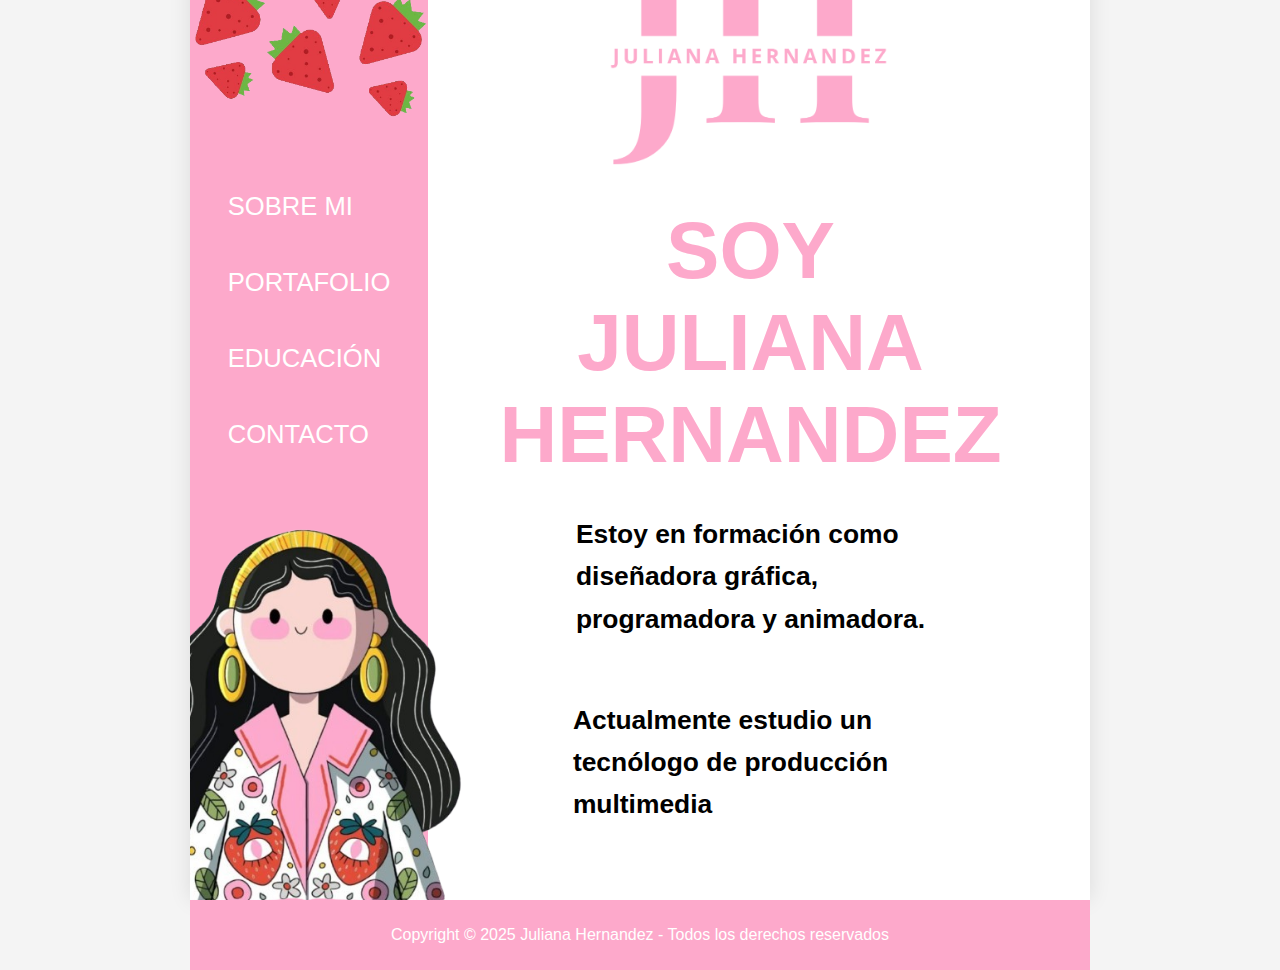
<file: index.html>
<!DOCTYPE html>
<html lang="es">
<head>
    <meta charset="UTF-8">
    <meta name="viewport" content="width=device-width, initial-scale=1.0">
    <title>Portafolio Juliana Hernandez</title>
    <link rel="stylesheet" href="css/style.css">
</head>
<body>
    <div class="container">
        <div class="barra-izquierda">
            
            <div class="barra-izquierda-header">
                <img src="img/fresas.png" alt="encabezado">
            </div>
            <div class="barra-izquierda-menu">
                <div class="menu-item"><a href="sobre-mi.html">SOBRE MI</a></div>
                <div class="menu-item"><a href="portafolio.html">PORTAFOLIO</a></div>
                <div class="menu-item"><a href="educacion.html">EDUCACIÓN</a></div>
                <div class="menu-item"><a href="contacto.html">CONTACTO</a></div>
            </div>
            <div class="barra-izquierda-image">
                <img src="img/nina_rec.png" alt="Juliana Hernandez">
            </div>
        </div>
        <div class="barra-derecha">
            <div class="main-header">
                <div class="logo-largo">
                    <a href="index.html"><img src="img/Logo.png" alt="logo"></a>
                </div>
            </div>
            <div class="title"><h1>SOY <br/>JULIANA<br/>HERNANDEZ</h1></div>
            
            <div class="main-info">
                <div class="descripcion">
                    <h2>Estoy en formación como<br>
                        diseñadora gráfica,<br>
                        programadora y animadora.</h2>
                </div>
                <div class="educacion"><h2>
                    Actualmente estudio un<br>
                    tecnólogo de producción<br>
                    multimedia
                </h2>
                   
                </div>
            </div>
        </div>
    </div>
    <div class="footer"> 
        <p>Copyright © 2025 Juliana Hernandez - Todos los derechos reservados</p>
    </div>
</body>
</html>
</file>
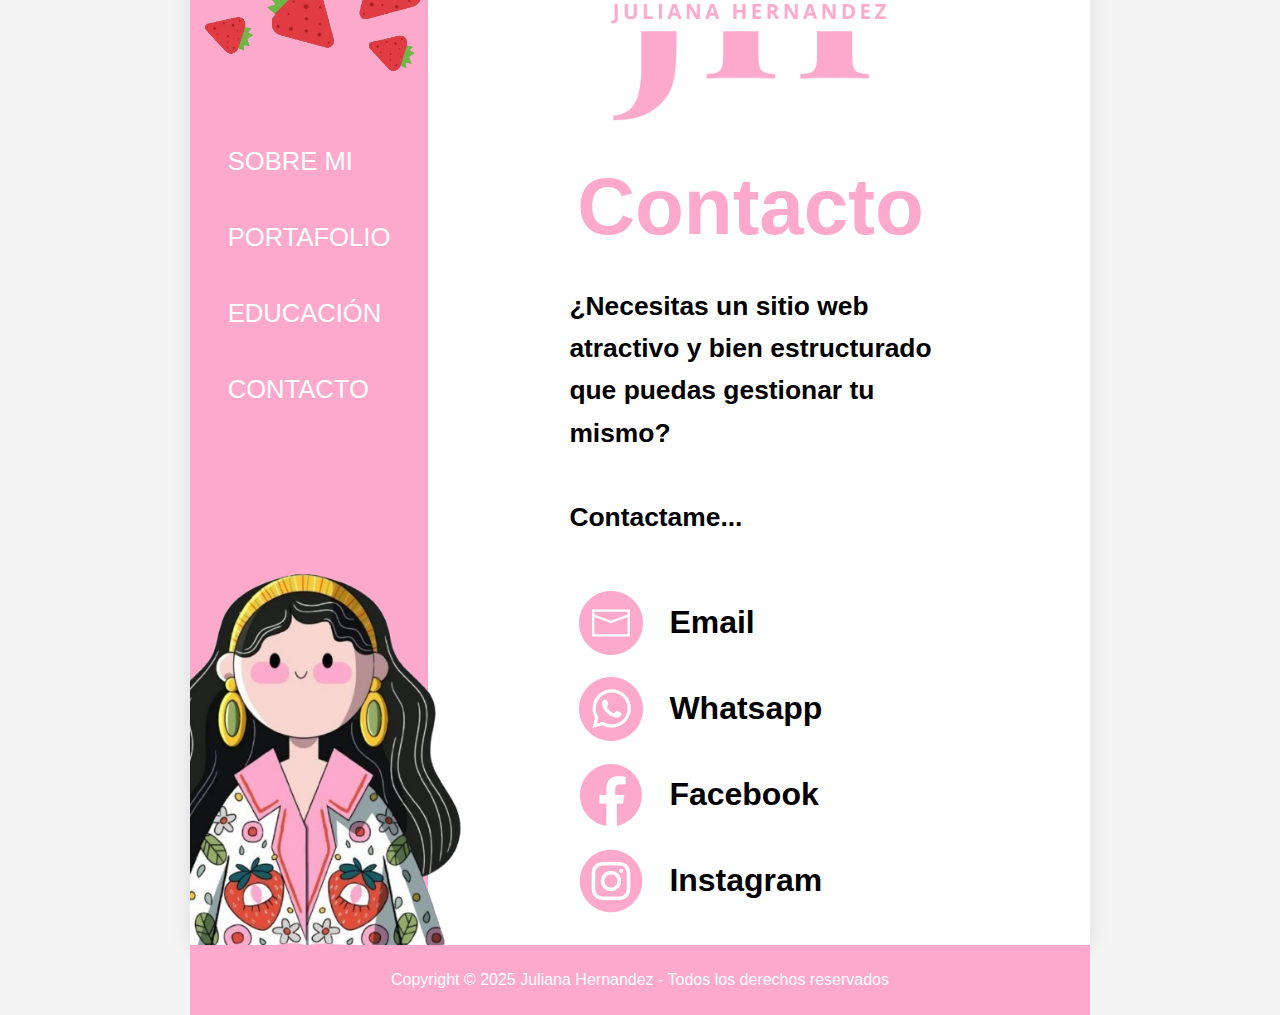
<file: contacto.html>
<!DOCTYPE html>
<html lang="es">
<head>
    <meta charset="UTF-8">
    <meta name="viewport" content="width=device-width, initial-scale=1.0">
    <title>Portafolio Juliana Hernandez</title>
    <link rel="stylesheet" href="css/style.css">
</head>
<body>
    <div class="container">
        
        <div class="barra-izquierda">
            
            <div class="barra-izquierda-header">
                <img src="img/fresas.png" alt="encabezado">
            </div>
            <div class="barra-izquierda-menu">
                <div class="menu-item"><a href="sobre-mi.html">SOBRE MI</a></div>
                <div class="menu-item"><a href="portafolio.html">PORTAFOLIO</a></div>
                <div class="menu-item"><a href="educacion.html">EDUCACIÓN</a></div>
                <div class="menu-item"><a href="contacto.html">CONTACTO</a></div>
            </div>
            <div class="barra-izquierda-image">
                <img src="img/nina_rec.png" alt="Juliana Hernandez">
            </div>
        </div>
        <div class="barra-derecha">
            <div class="main-header">
                <div class="logo-largo">
                    <a href="index.html"><img src="img/Logo.png" alt="logo"></a>
                </div>
            </div>
            <div class="title"><h1>Contacto</h1></div>

            <div class="main-info">
                <div class="descripcion">
                    <h2>¿Necesitas un sitio web<br>
                        atractivo y bien estructurado<br>
                        que puedas gestionar tu<br>
                        mismo?<br><br>

                        Contactame...
                        <br><br>

                    <ul class="contacto">
                        <li class="social email"><img src="img/circulo.png" alt=""/><a href="mailto:info@gmail.com">Email</a></li>
                        <li class="social whatsapp"><img src="img/whatsapp.png" alt=""/><a href="https://wa.me/qr/RHKO4GY2H3QKM1">Whatsapp</a></li>
                        <li class="social facebook"><img src="img/facebook.png" alt=""/><a href="https://www.facebook.com/hblancoca">Facebook</a></li>
                        <li class="social instagram"><img src="img/instagram.png" alt=""/><a href="https://www.instagram.com/juli_hernandez777?igsh=MmZpOXYwM240c24y">Instagram</a></li>
                    </ul>
                
                    </h2>
                </div> 
               
            </div>
        </div>
    </div>
    
 <div class="footer"> 
    <p>Copyright © 2025 Juliana Hernandez - Todos los derechos reservados</p>
</div>
</body>

</html>
</file>
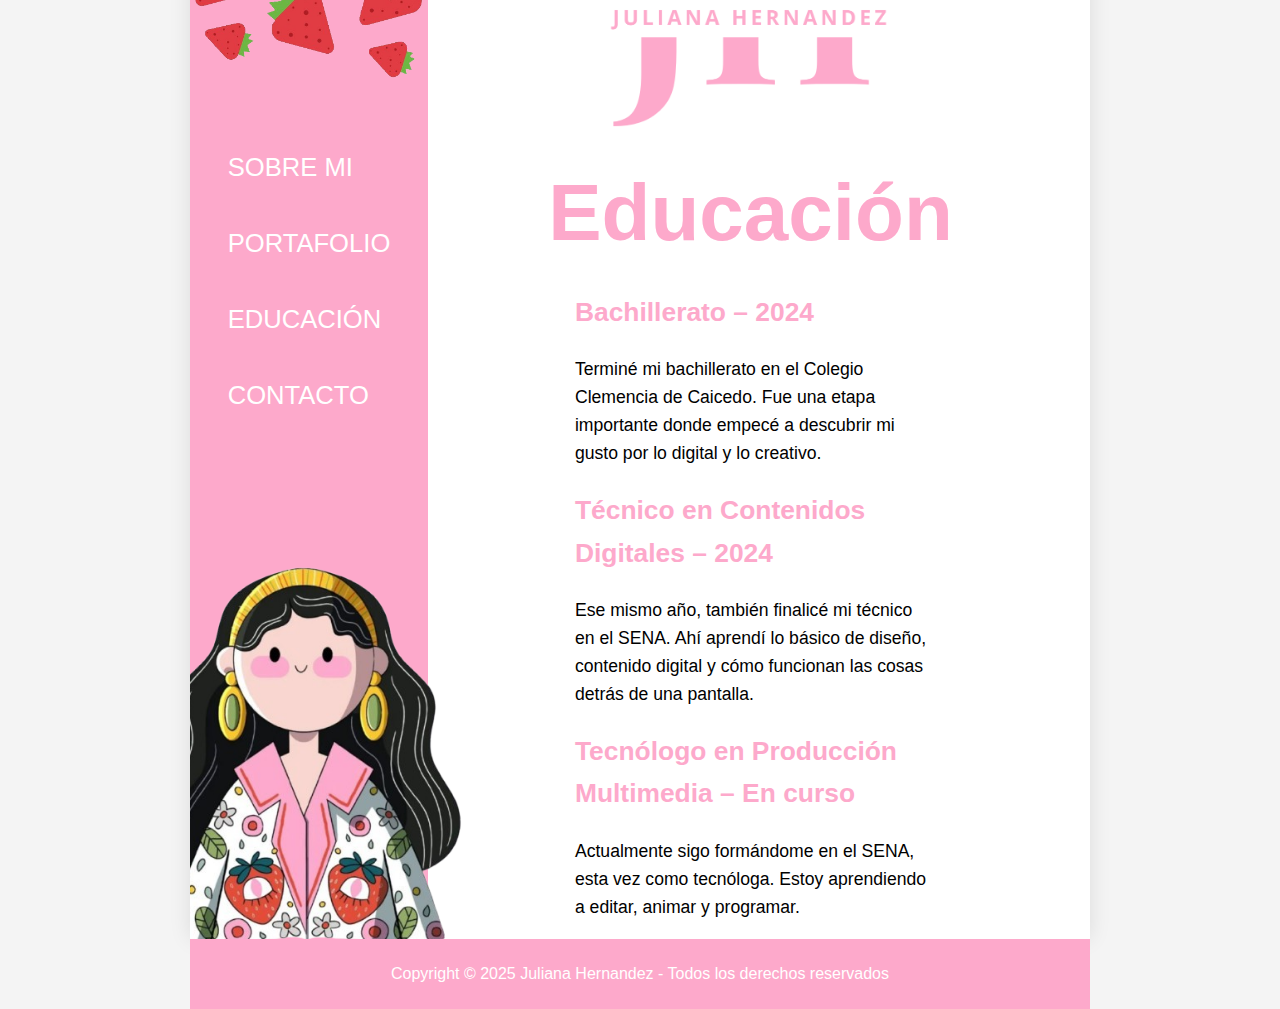
<file: educacion.html>
<!DOCTYPE html>
<html lang="es">
<head>
    <meta charset="UTF-8">
    <meta name="viewport" content="width=device-width, initial-scale=1.0">
    <title>Portafolio Juliana Hernandez</title>
    <link rel="stylesheet" href="css/style.css">
</head>
<body>
    <div class="container">
        <div class="barra-izquierda">
            
            <div class="barra-izquierda-header">
                <img src="img/fresas.png" alt="encabezado">
            </div>
            <div class="barra-izquierda-menu">
                <div class="menu-item"><a href="sobre-mi.html">SOBRE MI</a></div>
                <div class="menu-item"><a href="portafolio.html">PORTAFOLIO</a></div>
                <div class="menu-item"><a href="educacion.html">EDUCACIÓN</a></div>
                <div class="menu-item"><a href="contacto.html">CONTACTO</a></div>
            </div>
            <div class="barra-izquierda-image">
                <img src="img/nina_rec.png" alt="Juliana Hernandez">
            </div>
        </div>
        <div class="barra-derecha">
            <div class="main-header">
                <div class="logo-largo">
                    <a href="index.html"><img src="img/Logo.png" alt="logo"></a>
                </div>
            </div>
            <div class="title"><h1>Educación</h1></div>

            <div class="main-info">
                <div class="descripcion">
                    <p>
                    <h2><strong>Bachillerato – 2024</strong> </h2>
                        Terminé mi bachillerato en el Colegio <br>
                        Clemencia de Caicedo. Fue una etapa<br>
                        importante donde empecé a descubrir mi<br>
                        gusto por lo digital y lo creativo.
                    </p> 
                    
                    <p>
                        <h2><strong>Técnico en Contenidos<br>
                            Digitales – 2024</strong></h2>
                        Ese mismo año, también finalicé mi técnico<br>
                        en el SENA. Ahí aprendí lo básico de diseño,<br>
                        contenido digital y cómo funcionan las cosas<br>
                        detrás de una pantalla.
                    </p>

                    <p>
                        <h2><strong>Tecnólogo en Producción<br>
                             Multimedia – En curso</strong></h2>
                        Actualmente sigo formándome en el SENA,<br>
                        esta vez como tecnóloga. Estoy aprendiendo<br>
                        a  editar, animar y programar.</p>
         
                </div>
            </div>
        </div>
    </div>
    <div class="footer"> 
        <p>Copyright © 2025 Juliana Hernandez - Todos los derechos reservados</p>
    </div>
</body>
</html>
</file>
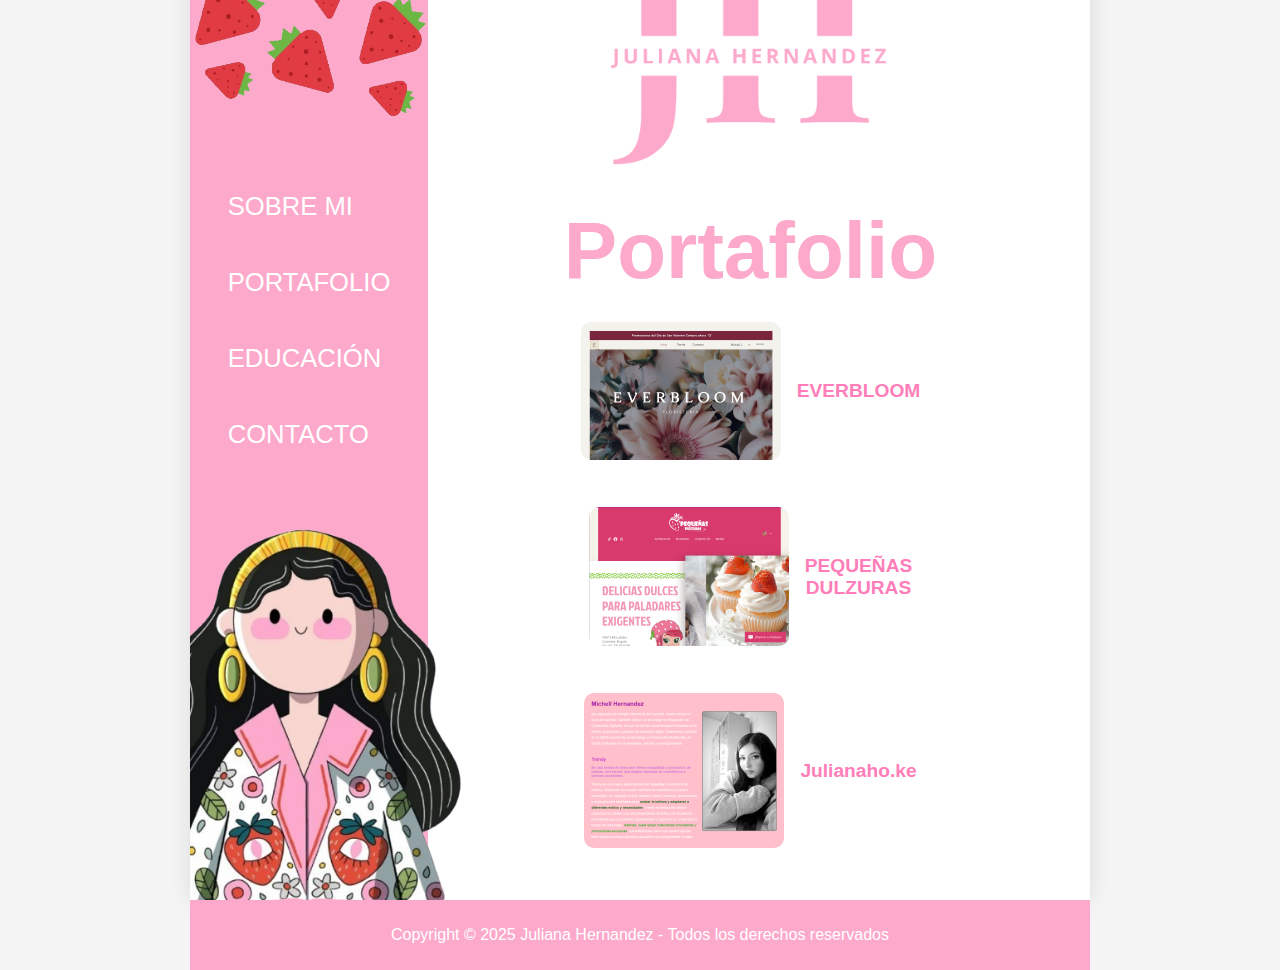
<file: portafolio.html>
<!DOCTYPE html>
<html lang="es">
<head>
    <meta charset="UTF-8">
    <meta name="viewport" content="width=device-width, initial-scale=1.0">
    <title>Portafolio Juliana Hernandez</title>
    <link rel="stylesheet" href="css/style.css">
</head>
<body>
    <div class="container">
        <div class="barra-izquierda">
            
            <div class="barra-izquierda-header">
                <img src="img/fresas.png" alt="encabezado">
            </div>
            <div class="barra-izquierda-menu">
                <div class="menu-item"><a href="sobre-mi.html">SOBRE MI</a></div>
                <div class="menu-item"><a href="portafolio.html">PORTAFOLIO</a></div>
                <div class="menu-item"><a href="educacion.html">EDUCACIÓN</a></div>
                <div class="menu-item"><a href="contacto.html">CONTACTO</a></div>
            </div>
            <div class="barra-izquierda-image">
                <img src="img/nina_rec.png" alt="Juliana Hernandez">
            </div>
        </div>
        <div class="barra-derecha">
            <div class="main-header">
                <div class="logo-largo">
                    <a href="index.html"><img src="img/Logo.png" alt="logo"></a>
                </div>
            </div>
            <div class="title"><h1>Portafolio</h1></div>
            
            <div class="main-info">
                <div class="portafolio-item"> 
                    <img src="img/everbloom.png" alt="Everbloom">
                    <a href="https://michelljhernandezo.wixsite.com/everbloom" target="_blank">EVERBLOOM</a>
                       
                </div>
                <div class="portafolio-item">
                    <img src="img/pequenas_dulzuras.png" alt="Pequeñas Dulzuras">
                    <a href="https://michelljhernandezo.wixsite.com/my-site-2" target="_blank">PEQUEÑAS<br>DULZURAS</a>
                        
                </div>
                <div class="portafolio-item">
                    <img src="img/julianaho.png" alt="Julianaho.ke">
                    <a href="http://julianaho.kesug.com/index.html" target="_blank">Julianaho.ke</a>
                </div> 
            </div>
        </div>
    </div>
    <div class="footer"> 
        <p>Copyright © 2025 Juliana Hernandez - Todos los derechos reservados</p>
    </div>
</body>
</html>
</file>
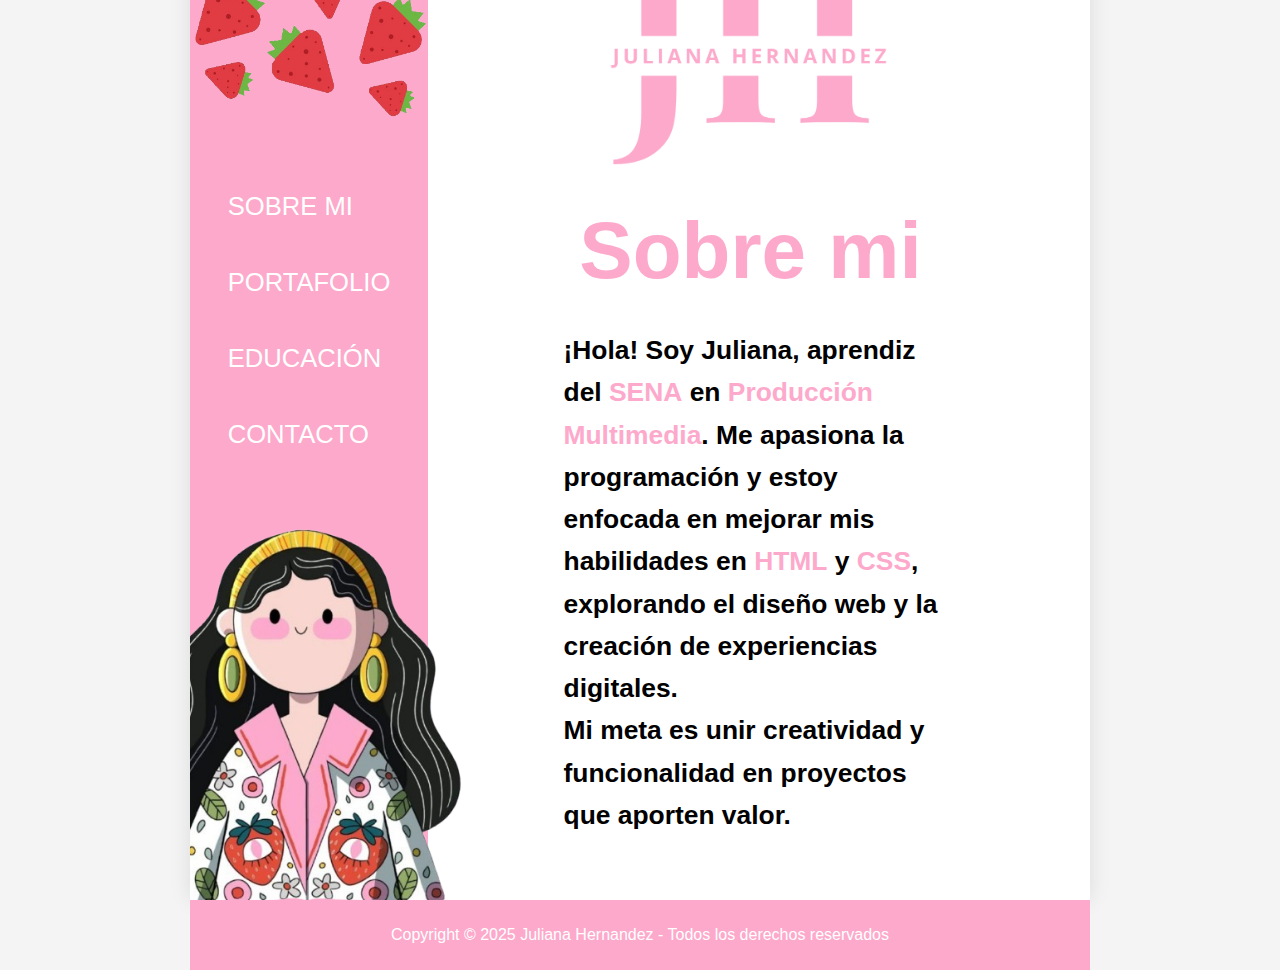
<file: sobre-mi.html>
<!DOCTYPE html>
<html lang="es">
<head>
    <meta charset="UTF-8">
    <meta name="viewport" content="width=device-width, initial-scale=1.0">
    <title>Portafolio Juliana Hernandez</title>
    <link rel="stylesheet" href="css/style.css">
</head>
<body>
    <div class="container">
        <div class="barra-izquierda">
            
            <div class="barra-izquierda-header">
                <img src="img/fresas.png" alt="encabezado">
            </div>
            <div class="barra-izquierda-menu">
                <div class="menu-item"><a href="sobre-mi.html">SOBRE MI</a></div>
                <div class="menu-item"><a href="portafolio.html">PORTAFOLIO</a></div>
                <div class="menu-item"><a href="educacion.html">EDUCACIÓN</a></div>
                <div class="menu-item"><a href="contacto.html">CONTACTO</a></div>
            </div>
            <div class="barra-izquierda-image">
                <img src="img/nina_rec.png" alt="Juliana Hernandez">
            </div>
        </div>
        <div class="barra-derecha">
            <div class="main-header">
                <div class="logo-largo">
                    <a href="index.html"><img src="img/Logo.png" alt="logo"></a>
                </div>
            </div>
            <div class="title"><h1>Sobre mi</h1></div>

            <div class="main-info">
                <div class="descripcion">
                    <p class="sobre-mi">
                    <h2>¡Hola! Soy Juliana, aprendiz <br>
                        del <strong>SENA</strong> en <strong>Producción <br>
                        Multimedia</strong>. Me apasiona la <br>
                        programación y estoy <br>
                        enfocada en mejorar mis <br>
                        habilidades en <strong>HTML</strong> y <strong>CSS</strong>, <br>
                        explorando el diseño web y la <br> 
                        creación de experiencias <br>
                        digitales.<br>
                        Mi meta es unir creatividad y <br>
                        funcionalidad en proyectos <br>
                        que aporten valor. </h2>
                    </p>
                </div>
            </div>
        </div>
    </div>
    <div class="footer"> 
        <p>Copyright © 2025 Juliana Hernandez - Todos los derechos reservados</p>
    </div>
</body>
</html>
</file>
<file: css/style.css>
html,
body {
    height: 100%;
    margin: 0;
}

body {
    font-family: Arial, Helvetica, sans-serif;
    margin: 0;
    padding: 0;
    background-color: #f4f4f4;
    display: flex;
    justify-content: center;
    align-items: center;
    min-height: 100vh;
    flex-direction: column;
}

h1 {
    margin: 0px;
    padding: 20px 0 0 0;
}

.container {
    background-color: #fff;
    box-shadow: 0 0 20px rgba(0, 0, 0, 0.1);
    display: flex;
    max-width: 900px;
    width: 90%;
}

/* barra-izquierda Styles */
.barra-izquierda {
    background-color: #fda9cb;
    color: #333;
    padding: 20px 20px 0px 20px;
    border-radius: 10px 0 0 10px;
    width: 22%;
    display: flex;
    flex-direction: column;
    align-items: center;
}

.barra-izquierda-header {
    text-align: center;
    margin-bottom: 30px;
}

.initials {
    font-size: 2em;
    font-weight: bold;
    color: #e91e63;
    margin-bottom: 5px;
}


.barra-izquierda-menu {
    display: flex;
    flex-direction: column;
    gap: 15px;
    margin-bottom: 40px;
    text-align: left;
    margin-top: 40px;
}

.menu-item {
    margin-bottom: 2rem;
}

.menu-item a {
    font-size: 1.6rem;
    cursor: pointer;
    transition: color 0.3s ease;
    color: #FFF;
    text-decoration: none;
}

.menu-item a:hover {
    color: #e91e63;
}

.barra-izquierda-image {
    width: 140%;
    margin-top: auto;
    padding-left: 40px;
    margin-bottom: 0px;
    padding-bottom: 0px;
}

.barra-izquierda-image img {
    width: 100%;
    display: block;
}

.barra-izquierda-header img {
    width: 238px;
    min-width: 100%;
}

.barra-derecha {
    padding: 30px 30px 0px 30px;
    width: 65%;
    display: flex;
    flex-direction: column;
    justify-content: flex-start;
}

.main-header {
    display: contents;
    align-items: center;
    margin-bottom: 40px;
}

.logo-largo {
    font-size: 3em;
    font-weight: bold;
    color: #e91e63;
    margin-right: 20px;
    display: contents;
    gap: 5px;
    text-align: center;
    margin: 0%;
}

.logo-largo img {
    margin: 0 auto;
    width: 50%;
}


.name-large {
    font-size: 1.5em;
    color: #333;
}

.main-info {
    display: flex;
    flex-direction: column;
    gap: 15px;
    text-align: center;
    align-items: center;
}

.title {
    font-size: 40px;
    color: #fda9cb;
    margin-bottom: 10px;
    text-align: center;
}


.descripcion {
    font-size: 1.1em;
    color: #000000;
    line-height: 1.6;
    text-align: left;

}

.educacion {
    font-size: 1.1em;
    color: #000000;
    line-height: 1.6;
    text-align: left;
    margin-right: 40px;
}


strong {
    color: #fda9cb;

}

ul.contacto {
    padding: 0px;
    margin: 0px;
    cursor: pointer;

}

li {
    list-style: none;
    display: flex;
    align-items: center;
    gap: 1rem;
    margin-bottom: 2px;

}

li.social img {
    padding: 10px
}

.portafolio-item {
    display: flex;
    align-items: center;
    gap: 1rem;
    margin-bottom: 2px;
    padding: 15px;
}

.portafolio-item img {
    height: auto;
    border-radius: 10px;
}

.portafolio-item a {
    color: #ff7eb9;
    font-size: 1.2rem;
    text-decoration: none;
    font-weight: bold;
}

.portafolio-item a:hover {
    text-decoration: underline;
}

.footer {
    background-color: #fda9cb;
    text-align: center;
    padding: 10px 0;
    width: 47.5%;
    color: #fff;
    max-width: 900px;
    width: 90%;
}

.contacto {
    margin-bottom: 2rem;
}

.contacto a {
    font-size: 2rem;
    cursor: pointer;
    transition: color 0.3s ease;
    color: #000000;
    text-decoration: none;
}

.contacto a:hover {
    color: #e91e63;
}
</file>
